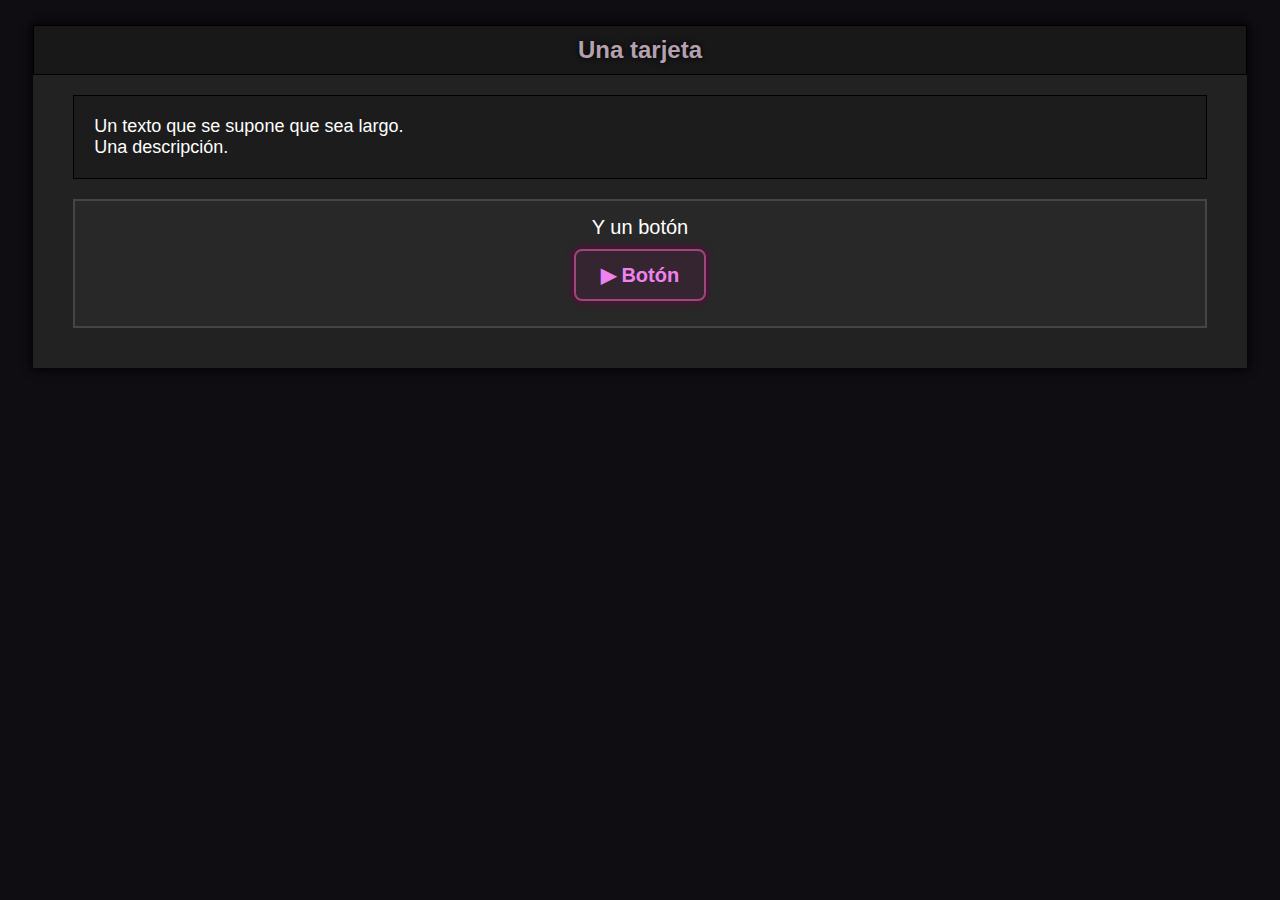
<file: index.html>
<!DOCTYPE html>
<html lang = "es-mx">
	<HEAD>
		<meta charset = "UTF-8">
		<title> Práctica del MC 2 </title>
		<link rel = "stylesheet" href = estilo.css>
	</HEAD>
	<BODY>
		<div class = "trj">
			<div class = "ttl">
				Una tarjeta
			</div>
			<div class = "txt">
				Un texto que se supone que sea largo.
				<br> Una descripción.
			</div>
			<div class = "imp">
				Y un botón
				<br>
				<a href = flex.html>
					<button>
						<!--<img src = search-white.png
						al = "Ícono de corazón" width = 14px>-->
						▶  Botón 
					</button>
				</a>
			</div>
		</div>
		
	</BODY>
</html>
</file>
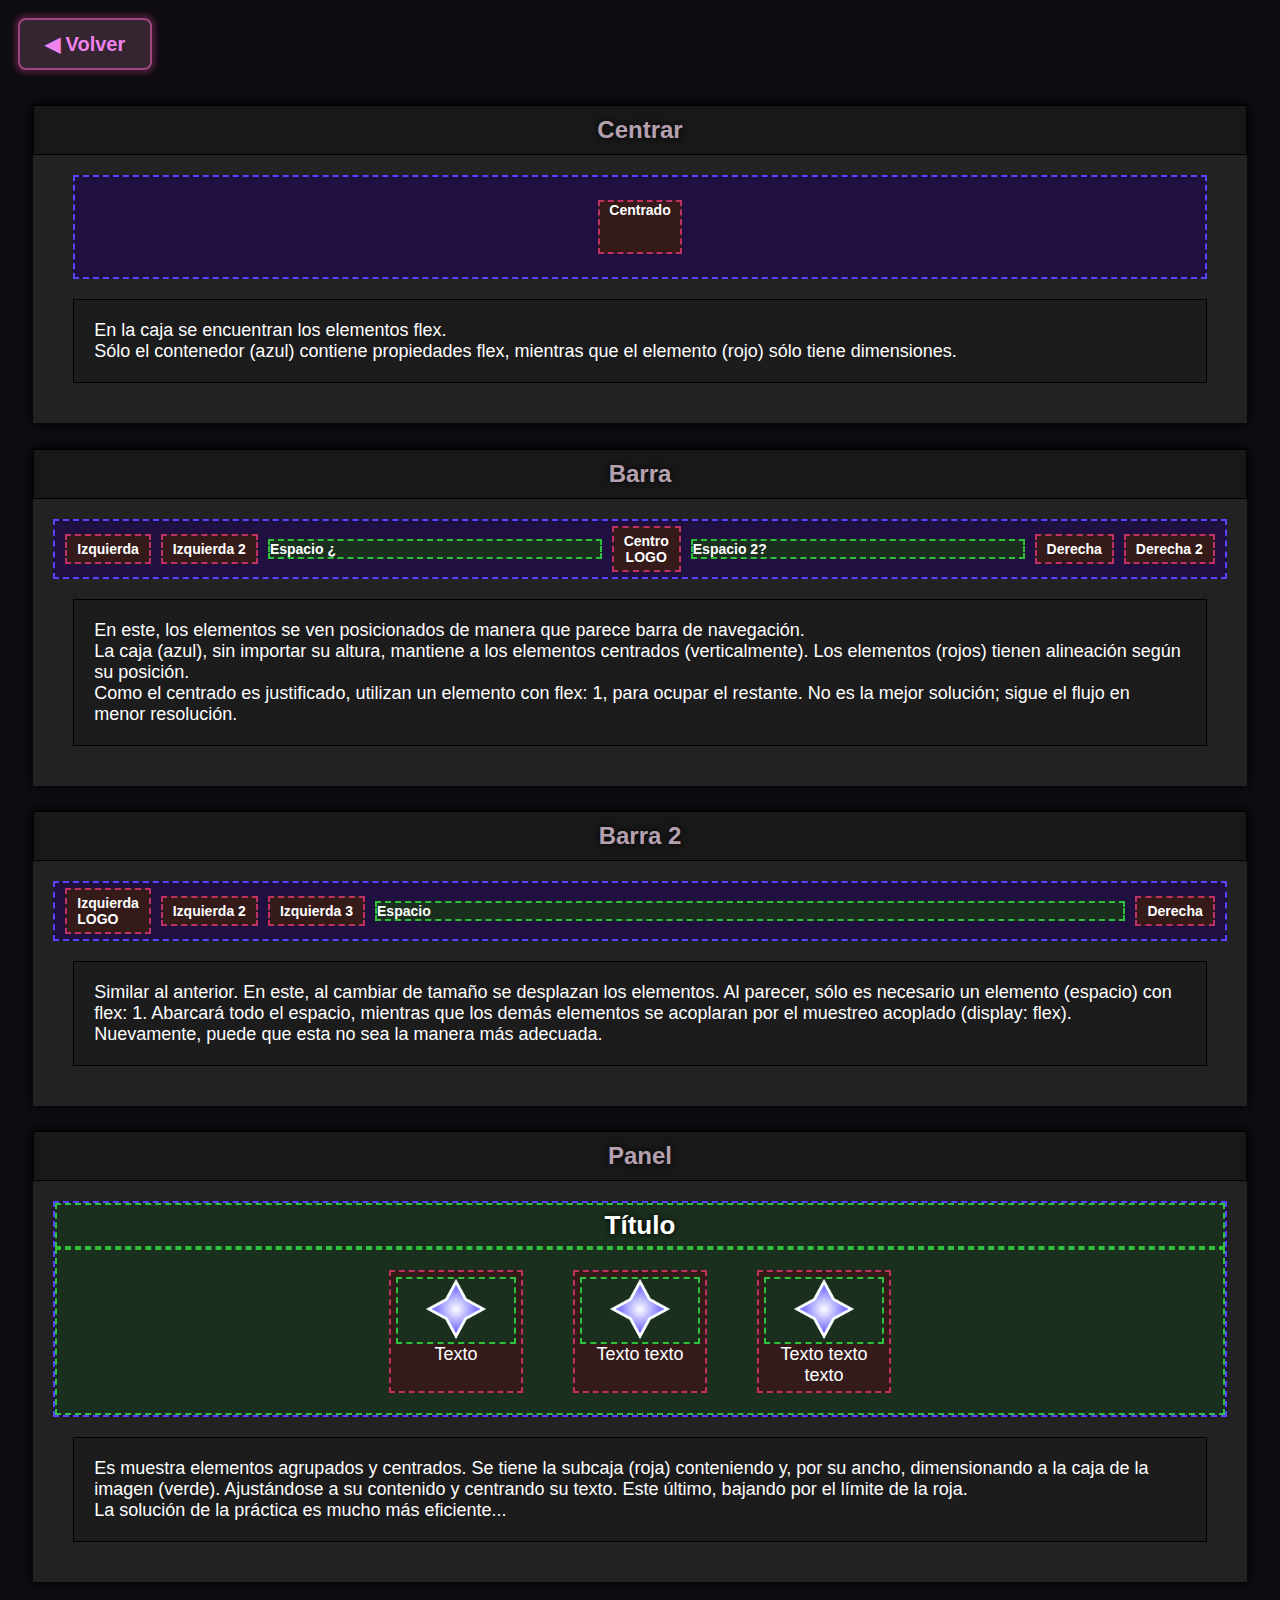
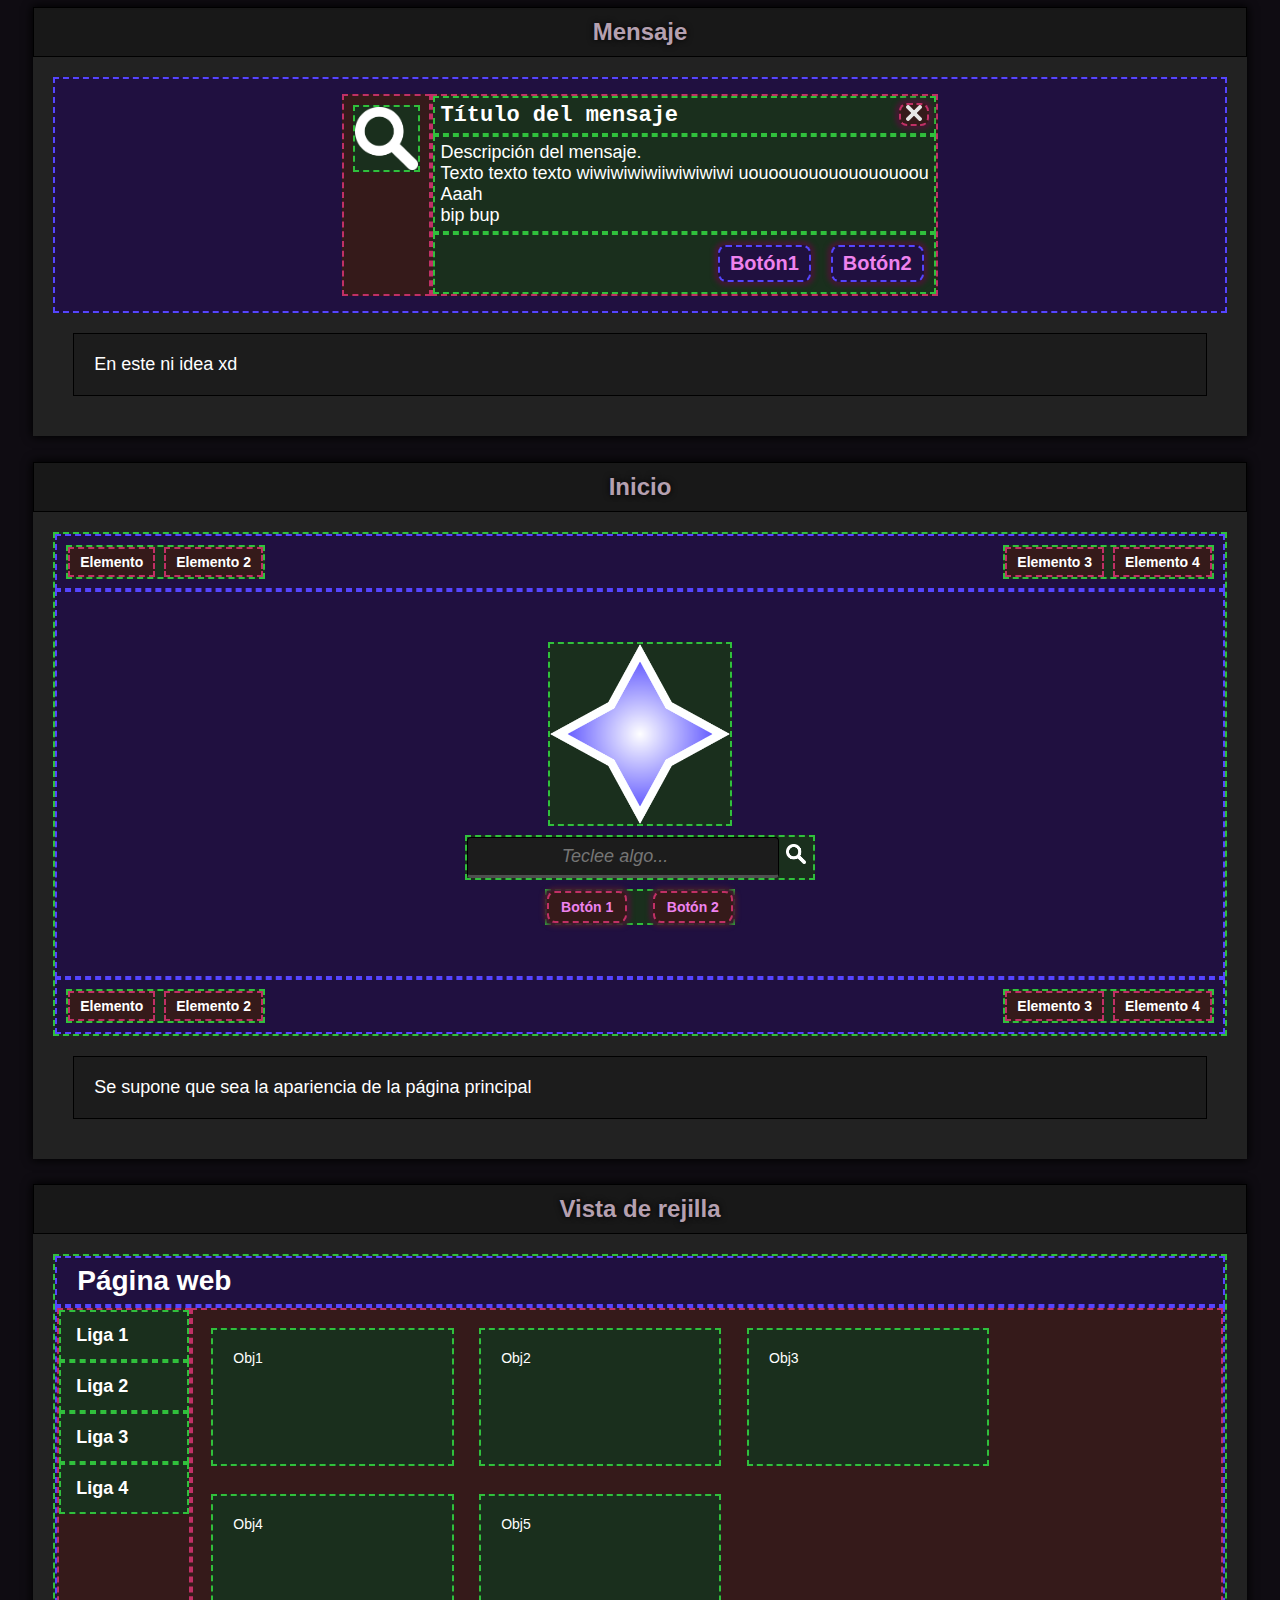
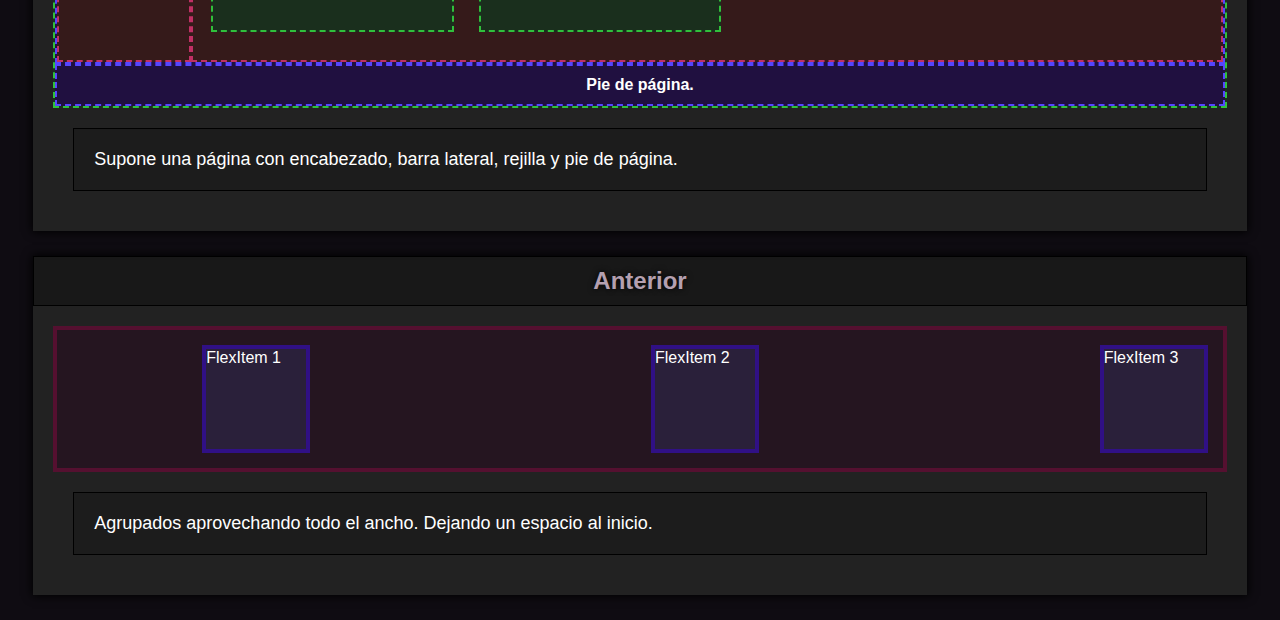
<file: flex.html>
<!DOCTYPE html>
<html lang = "es-mx">
	<HEAD>
		<meta charset = "UTF-8">
		<title> Práctica de FLEX </title>
		<link rel = "stylesheet" href = estilo.css>
		</style>
	</HEAD>
	<BODY>
		<a href = pagina.html> <button>◀ Volver</button> </a>
		<!-- ELEMENTO CENTRADO VER. Y HOR. -->
		<div class = trj>
			<div class = ttl> Centrar </div>
			<div class = "cj1 cen">
				<div class = "cj2 cen2">
					Centrado
				</div>
			</div>
			<div class = txt>
				En la caja se encuentran los elementos flex.
				<br> Sólo el contenedor (azul) contiene propiedades flex,
				mientras que el elemento (rojo) sólo tiene dimensiones.
			</div>
		</div>
		<!-- BARRA DE NAVEGACIÓN CENTRADA -->
		<div class = trj>
			<div class = ttl> Barra </div>
			<div class = "cj1 nav">
				<div class = "cj2 nave navi"> Izquierda </div>
				<div class = "cj2 nave navi"> Izquierda 2 </div>
				<div class = cj3 style = "flex: 1;">Espacio ¿</div>
				<div class = "cj2 nave navc"> Centro <br> LOGO </div>
				<div class = cj3 style = "flex: 1;">Espacio 2?</div>
				<div class = "cj2 nave navd"> Derecha </div>
				<div class = "cj2 nave navd"> Derecha 2 </div>
			</div>
			<div class = txt> En este, los elementos se ven posicionados 
				de manera que parece barra de navegación. <br>
				La caja (azul), sin importar su altura,
				mantiene a los elementos centrados (verticalmente).
				Los elementos (rojos) tienen alineación según su posición. <br>
				Como el centrado es justificado, utilizan un elemento
				con flex: 1, para ocupar el restante. No es la mejor solución;
				sigue el flujo en menor resolución.
			</div>
		</div>
		<!-- BARRA DE NAVEGACIÓN 2 -->
		<div class = trj>
			<div class = ttl> Barra 2 </div>
			<div class = "cj1 nav">
				<div class = "cj2 nav2 nav2i"> Izquierda <br> LOGO </div>
				<div class = "cj2 nav2 nav2i c2f"> Izquierda 2</div>
				<div class = "cj2 nav2 nav2i c2f"> Izquierda 3</div>
				<div class = cj3 style = "flex: 1;"> Espacio </div>
				<div class = "cj2 nav2 nav2d c2f">Derecha</div>
			</div>
			<div class = txt> Similar al anterior.
				En este, al cambiar de tamaño se desplazan los elementos.
				Al parecer, sólo es necesario un elemento (espacio) con
				flex: 1. Abarcará todo el espacio, mientras que los demás
				elementos se acoplaran por el muestreo acoplado (display: flex). 
				<br> Nuevamente, puede que esta no sea la manera más adecuada.
			</div>
		</div>
		<!-- PANEL DE INFORMACIÓN -->
		<div class = trj>
			<div class = ttl> Panel </div>
			<div class = cj1>
				<div class = "cj3 pnlt"> Título </div> 
				<div class = "cj3 pnl">
					<div class = "cj2 pnli">
						<div class = "cj3 ">
							<img src = estrella.png
								al = "Estrella de 4 puntas."
								width = 60px>
						</div>
						Texto
					</div>
					<div class = "cj2 pnli">
						<div class = cj3>
							<img src = estrella.png
								al = "Estrella de 4 puntas."
								height = 60px>
						</div>
						Texto texto
					</div>
					<div class = "cj2 pnli">
						<div class = cj3>
							<img src = estrella.png
								al = "Estrella de 4 puntas."
								height = 60px>
						</div>
						Texto texto <br> texto
					</div>
				</div>
			</div>
			<div class = txt> Es muestra elementos agrupados y centrados.
				Se tiene la subcaja (roja) conteniendo y, por su ancho,
				dimensionando a la caja de la imagen (verde).
				Ajustándose a su contenido y centrando su texto.
				Este último, bajando por el límite de la roja.
				<br>La solución de la práctica es mucho más eficiente...
			</div>
		</div>

		<div class = trj>
			<div class = ttl>Mensaje</div>
			<div class = "cj1 pop">
				<div class = "cj2 popi">
					<img src = search-white.png
						al = "Lupa. Ícono para buscar."
						style = "min-height: 5vh; max-height: 7vh"
						class = cj3>
				</div>
				<!-- MENSAJE O POPUP DE INFORMACION -->
				<div class = "cj2">
					<div class = "cj3 poptl"> Título del mensaje
						<a href = "#">
						<button class = "cj2" 
							style = "float: right; margin: 0px 0px 10px 10px; padding: 0px;">
								<img src = "x.png"
									al = "Cruz para cerrar."
									width = 16
									style = "margin: 0px 5px;">
						</button>
						</a>
					</div>
					<div class = "cj3 poptx"> Descripción del mensaje. 
						<br> Texto texto texto wiwiwiwiwiiwiwiwiwi
						uouoououououououoou
						<br> Aaah
						<br> bip bup
					</div>
					<div class = cj3 style = "display: flex; ">
						<button class = cj1 style = "padding: 5px 10px; margin-left: auto;">
							Botón1</button>
						<button class = cj1 style = "padding: 5px 10px;">
							Botón2</button>
					</div>
				</div>
			</div>
			<div class = txt> En este ni idea xd

			</div>
		</div>
		<!-- PAGINA PRINCIPAL -->
		<div class = trj>
			<div class = ttl> Inicio </div>
			<div class = cj3 style = "height: 500px; display: flex; flex-direction: column;">
				<div class = "cj1 enc">
					<div class = "cj3 lec">
						<div class = "cj2 le">Elemento</div>
						<div class = "cj2 le">Elemento 2</div>
					</div>
					<div class = "cj3 lec">
						<div class = "cj2 le">Elemento 3</div>
						<div class = "cj2 le">Elemento 4</div>
					</div>
				</div>
				<div class = "cj1 cue">
					<img src = "estrella.png"
						al = "Estrella de 4 puntas" style = "min-height: 10vh; max-height: 20vh;"
						class = cj3>
					<div class = "cj3 cont" >
					<input id = "cmp" type = "search" 
						oninput = "exp ()"
						size = 26 style = "text-align: center;"
						placeholder = "Teclee algo..."
						>
						<img src = "./search-white.png"
							al = "Lupa"
							height = "20px"
							style = "padding: 7px;
								border-radius: 4px;
								">
					</div>
					<div class = "cj3 cont" style = "gap: 2vw;">
						<button class = "cj2 btnS">Botón 1</button>
						<button class = "cj2 btnS">Botón 2</button>
					</div>
				</div>
				<div class = "cj1 pie">
					<div class = "cj3 lec">
						<div class = "cj2 le">Elemento</div>
						<div class = "cj2 le">Elemento 2</div>
					</div>
					<div class = "cj3 lec">
						<div class = "cj2 le">Elemento 3</div>
						<div class = "cj2 le">Elemento 4</div>
					</div>
				</div>
			</div>
			<div class = txt> Se supone que sea la apariencia de la página principal

			</div>
		</div>
		<!-- ULTIMO -->
		<div class = trj>
			<div class = ttl> Vista de rejilla</div>
			<div class = cj3 style = "display: flex; flex-direction: column; height: 450px;">
				<div class = "cj1 enc2">
					Página web
				</div>
				<div class = cj1 style = "flex: 1; display: flex;">
					<div class = "cj2 bar2">
							<div class = "cj3 lig c3f">Liga 1</div>
							<div class = "cj3 lig c3f">Liga 2</div>
							<div class = "cj3 lig c3f">Liga 3</div>
							<div class = "cj3 lig c3f">Liga 4</div>
					</div>
					<div class = "cj2 rej">
							<div class = "cj3 mtrj c3f">Obj1</div>
							<div class = "cj3 mtrj c3f">Obj2</div>
							<div class = "cj3 mtrj c3f">Obj3</div>
							<div class = "cj3 mtrj c3f">Obj4</div>
							<div class = "cj3 mtrj c3f">Obj5</div>
							
							<!--<div class = "cj3 mtrj">Obj6</div>
							<div class = "cj3 mtrj">Obj7</div>-->
					</div>
				</div>
				<div class = "cj1 pie2">
					Pie de página.
				</div>
			</div>
			<div class = txt>Supone una página con encabezado, barra lateral, rejilla y pie de página.</div>
		</div>
		<!-- ACOMODO PREVIO -->
		<div class = trj>
			<div class = ttl>Anterior</div>
			<div class = "flex-container" name = "contenedor"> 
				
				<div class = "flex-item" style = "margin-left: 130px;"> 
					FlexItem 1 </div>
				<div class = "flex-item"> 
					FlexItem 2 </div>
				<div class = "flex-item"> 
					FlexItem 3 </div>
			</div>
			<div class = txt> Agrupados aprovechando todo el ancho.
				Dejando un espacio al inicio.
			</div>
		</div>
	</BODY>
</html>

<script type = "text/javascript">
	const cmp = document.getElementById ("cmp");
	function exp () {
		//if (cmp.value.length + 4 > 20)
		let len = cmp.value.length;
		let max = 1;
		if (cmp.getBoundingClientRect().width >=
			document.getElementsByClassName ('trj')[0].getBoundingClientRect().width * 0.8)
			max = 0;
		cmp.style.width = //len + 2 - (len - (len / 10)) / 6
			//len * 5	
			len + 2 + 1 //+ (len / 10)
			+ //"rem";
			//"%";
			 "ch";
	}
</script>
</file>
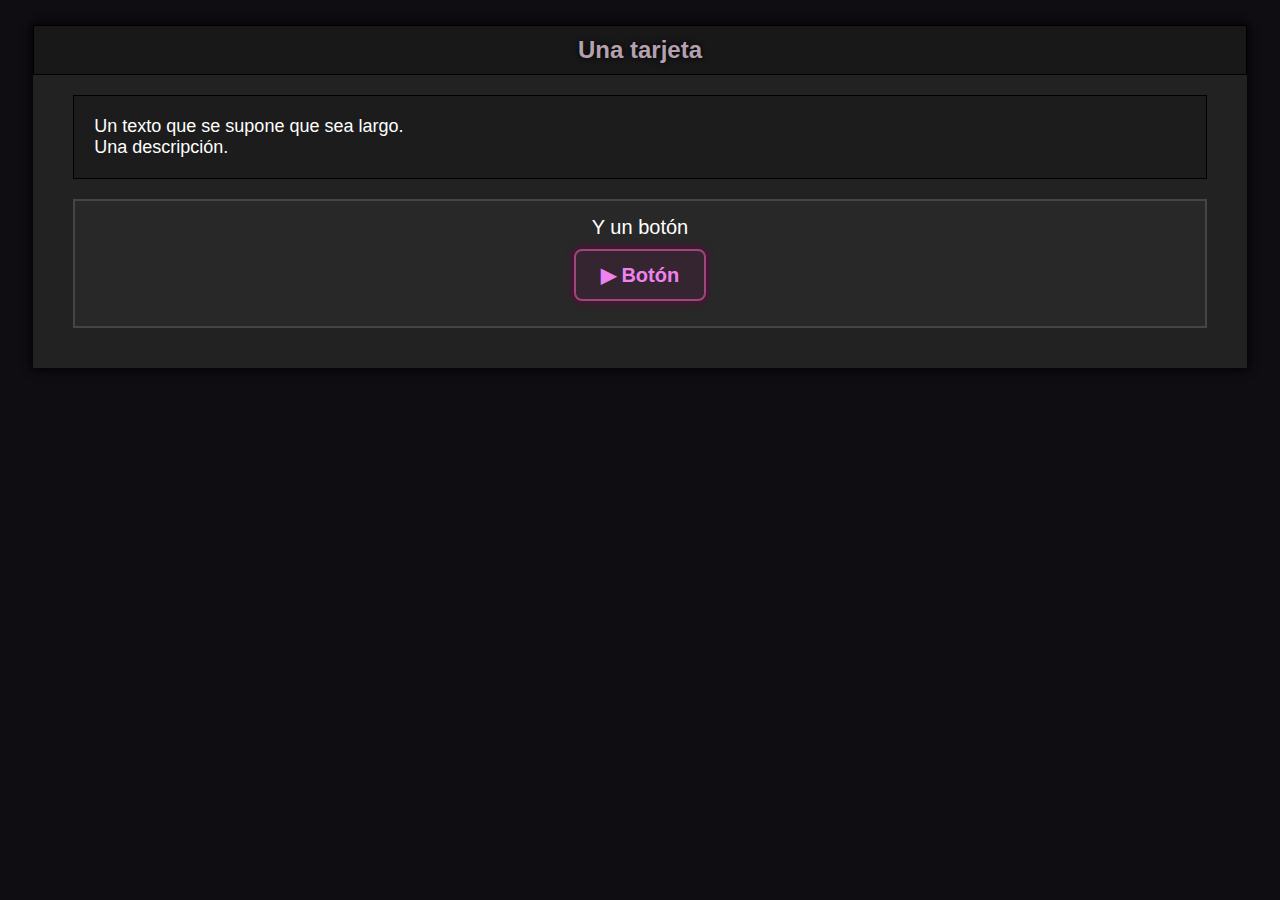
<file: pagina.html>
<!DOCTYPE html>
<html lang = "es-mx">
	<HEAD>
		<meta charset = "UTF-8">
		<title> Práctica del MC 2 </title>
		<link rel = "stylesheet" href = estilo.css>
	</HEAD>
	<BODY>
		<div class = "trj">
			<div class = "ttl">
				Una tarjeta
			</div>
			<div class = "txt">
				Un texto que se supone que sea largo.
				<br> Una descripción.
			</div>
			<div class = "imp">
				Y un botón
				<br>
				<a href = flex.html>
					<button>
						<!--<img src = search-white.png
						al = "Ícono de corazón" width = 14px>-->
						▶  Botón 
					</button>
				</a>
			</div>
		</div>
		
	</BODY>
</html>
</file>
